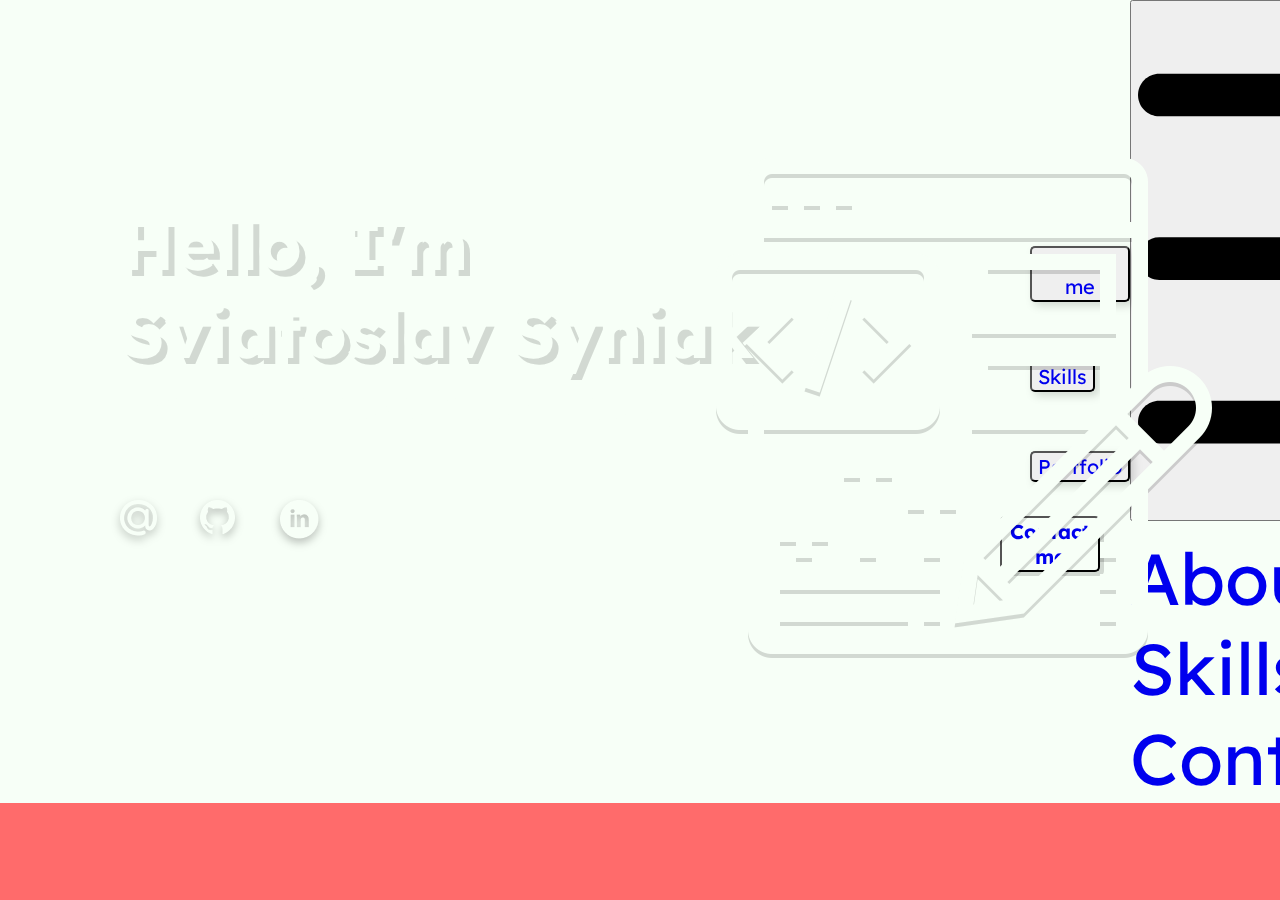
<file: index.html>
<!DOCTYPE HTML>

<html>

<head>
   <title>Portfolio</title>
   <meta charset="utf-8" />
   <meta name="viewport" content="width=device-width, initial-scale=1" />
   <link rel="stylesheet" href="css/main.css" />
</head>

<body>


   <header>
      <nav class="nav">
         <button class="NavigationItem">
            <a href="about.html">About me</a>
         </button>
         <button class="NavigationItem">
            <a href="skills.html">Skills</a>
         </button>
         <button class="NavigationItem">
            <a href="portfolio.html">Portfolio</a>
         </button>
         <button class="NavigationItem2">
            <a href="#">Contact me</a>
         </button>
      </nav>

      <div class="menu-button">
         <button class="menu">
            <img src="images/menu-icon.svg" class="menu-icon">
         </button>
         <div class="menu-content">
            <a href="#about">About me</a>
            <a href="#skills">Skills</a>
            <a href="portfolio.html">Portfolio</a>
            <a href="#contact">Contact me</a>
         </div>
      </div>

   </header>


   

      <div class="content">
         <div class="description">
            <h1>
               Hello, I'm <br> Sviatoslav Syniak
            </h1>
            <h2> Front-end developer / designer</h2>
            <div class="icons">
               <a href="mailto:sandmann.holzmann@gmail.com">
                  <img src="images/email1.png" class="icon1" />
               </a>
               <a href="https://github.com/SyniakSviatoslav">
                  <img src="images/github1.png" class="icon2" />
               </a>
               <a href="https://www.linkedin.com/in/sviatoslav-syniak-a1742420b/">
                  <img src="images/linkedin1.png" class="icon3" />
               </a>
            </div>
         </div>
         <img src="images/front.png" class="logo" />
      </div>


   </div>
</body>

</html>
</file>
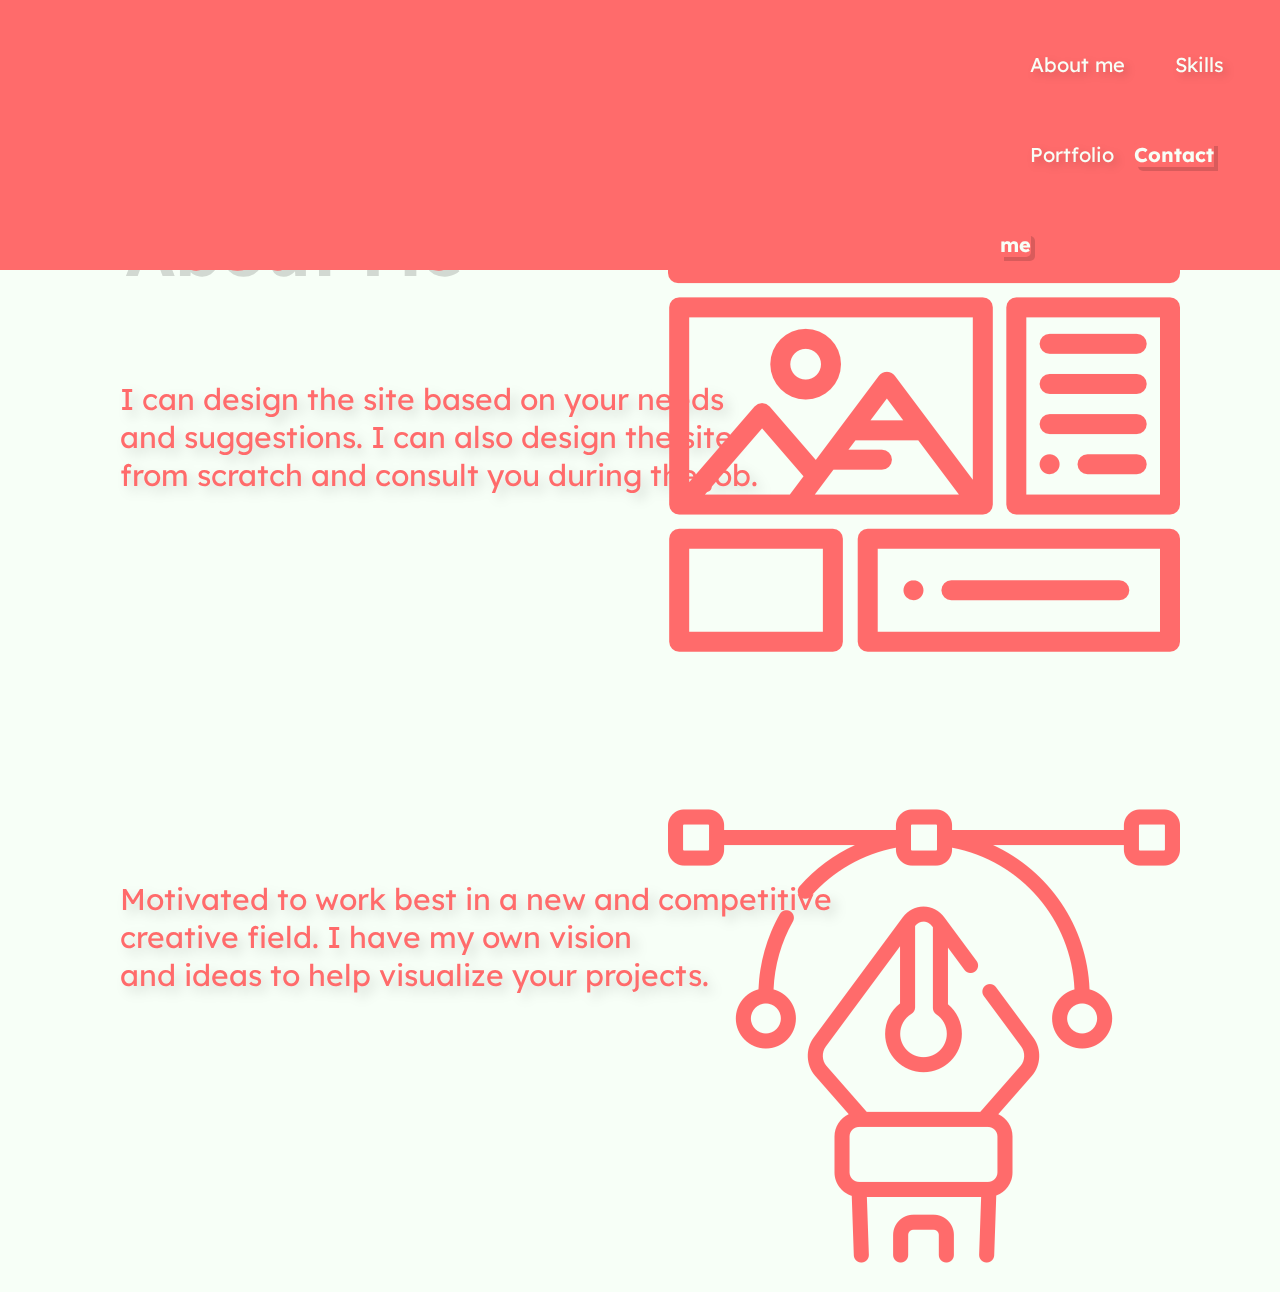
<file: about.html>
<!DOCTYPE HTML> 
 
<html> 
 <head> 
  <title>Portfolio</title> 
  <meta charset="utf-8" /> 
  <meta name="viewport" content="width=device-width, initial-scale=1" /> 
  <link rel="stylesheet" href="css/about.css" /> 
 </head> 
 <body > 
	 
  <main class="main"> 
   <header>
      <nav class="nav"> 
         <a href="about.html" class="NavigationItem">About me</a> 
         <a href="skills.html" class="NavigationItem">Skills</a> 
         <a href="portfolio.html" class="NavigationItem">Portfolio</a> 
         <a href="#" class="NavigationItem2">Contact me</a> 
        </nav> 
   </header>
</main> 
   <div class="content">
      <h1>
         About Me
        </h1>
        <p> I can design the site based on your needs <br> and suggestions. I can also design the site <br> from scratch and consult you during the job.</p>
        <p class="p2">
            Motivated to work best in a new and competitive <br>
            creative field. I have my own vision<br>
             and ideas to help visualize your projects.
        </p>
        <img src="images/web-design1.png" class="logos"/>
        <img src="images/vector1.png" class="logoss"/>
   </div>
<div>
	</div>
</main> 
 </body> 
</html>
</file>
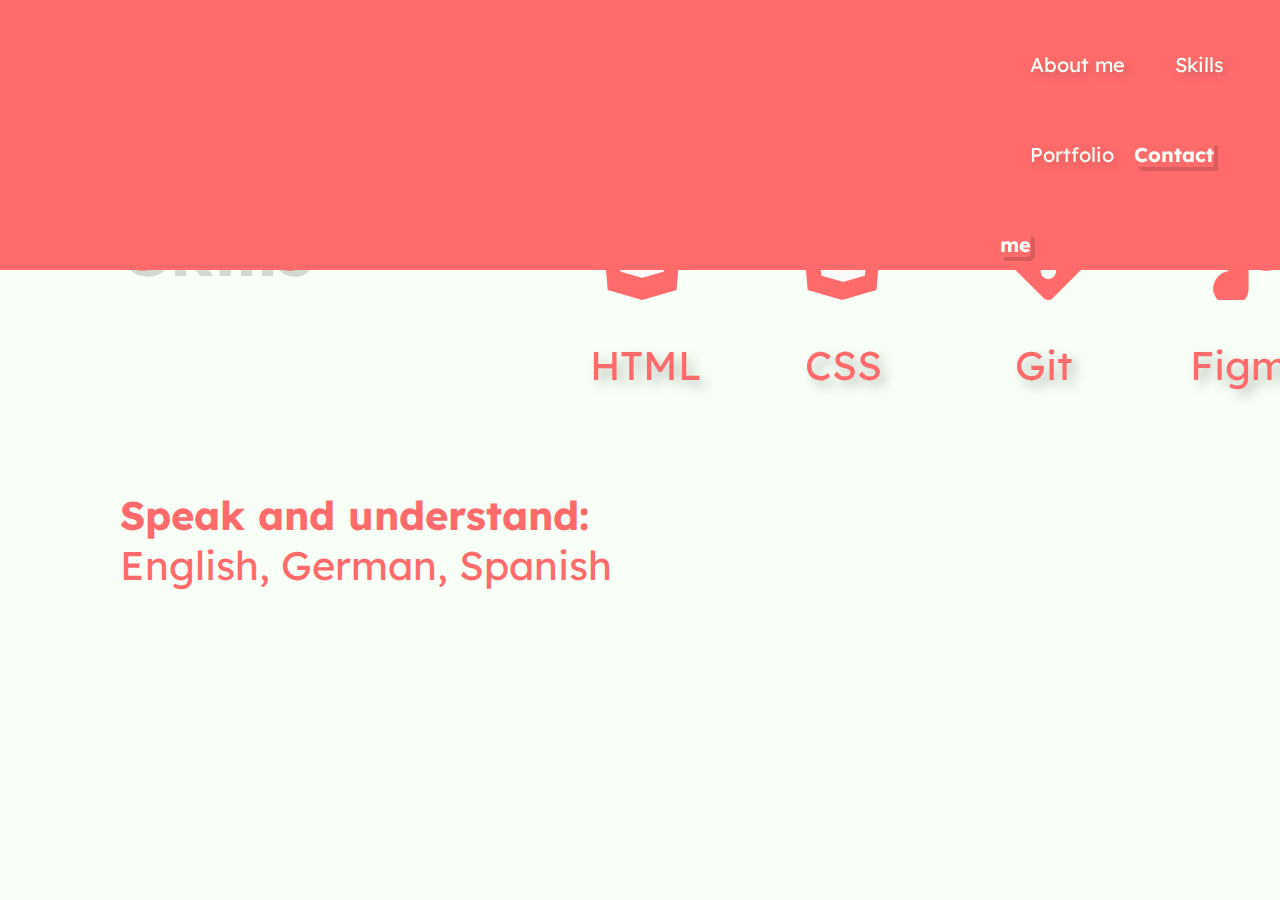
<file: skills.html>
<!DOCTYPE HTML> 
 
<html> 
 <head> 
  <title>Portfolio</title> 
  <meta charset="utf-8" /> 
  <meta name="viewport" content="width=device-width, initial-scale=1" /> 
  <link rel="stylesheet" href="css/skills.css" /> 
 </head> 
 <body > 
	 
  <main class="main"> 
   <header>
      <nav class="nav"> 
         <a href="about.html" class="NavigationItem">About me</a> 
         <a href="skills.html" class="NavigationItem">Skills</a> 
         <a href="portfolio.html" class="NavigationItem">Portfolio</a> 
         <a href="#" class="NavigationItem2">Contact me</a> 
        </nav> 
   </header>
</main> 
   <div class="content">
      <h1>
         Skills
        </h1>
        <p class="p1"> HTML</p>
        <p class="p2"> CSS</p>
        <p class="p3"> Git</p>
        <p class="p4"> Figma</p>
        <p class="p5"> <b>Speak and understand:</b> <br> English, German, Spanish</p>
        <div class="logos">
        <img src="images/html.png" class="logo1"/>
        <img src="images/css.png" class="logo2"/>
        <img src="images/git.png" class="logo3"/>
        <img src="images/figma.png" class="logo4"/>
    </div>
   </div>
<div>
	</div>
</main> 
 </body> 
</html>
</file>
<file: css/main.css>
@import url('https://fonts.googleapis.com/css2?family=Fredoka+One&family=Lexend+Deca&family=Train+One&display=swap');
:root {
  --main-color: #f7fff7;
  --background-color: #ff6b6b;
  --secondary-color: #ffe66d;
}

/* use variable this way color: var(--main-color)  */

body {
  margin: 0;
  font-family: 'Lexend Deca', sans-serif;
  background-color: var(--background-color);
}
.main {
background-color: var(--background-color);
}
header {
position:fixed;
top: 0px;
font-family: 'Lexend Deca', sans-serif;
color: var(--background-color);
font-size: 72px;
background-color: var(--main-color);
display: flex;
align-items: center;
justify-content: space-between;
width: 100%;
}
.nav {
margin-left: 1000px;
}
.NavigationItem {
margin-left: 30px;
font-family: 'Lexend Deca', sans-serif;
color: var(--background-color);
font-size: 20px;
border-radius: 5px;
filter: drop-shadow(4px 4px 4px rgba(0, 0, 0, 0.15));
animation-name: firstanimation;
animation-duration: 1.5s;
}
.NavigationItem:hover {
color: var(--main-color);
background-color: var(--background-color);
transition-duration: 1.5s;
width: 100px;
}
.NavigationItem2 {
  margin-right: 30px;
  font-family: 'Lexend Deca', sans-serif;
  color: var(--background-color);
  background-color: var(--main-color);
  font-size: 20px;
  font-weight: bolder;
  border-radius: 5px;
  filter: drop-shadow(4px 4px 0px rgba(0, 0, 0, 0.15));
  animation-name: firstanimation;
  animation-duration: 1.5s;
  }
.NavigationItem2:hover {
  font-family: 'Lexend Deca', sans-serif;
  color: var(--main-color);
  background-color: var(--background-color);
  font-size: 20px;
  border-radius: 5px;
  transition-duration: 1.5s;
  }
a {
  text-decoration: none;
}

.logo {
  display: flex;
  position: absolute;
  top: 150px;
  right: 60px;
  filter: drop-shadow(0px 4px 0px rgba(0, 0, 0, 0.15));
  animation-name: firstanimation;
  animation-duration: 2s;
}
  
  

.description {
  display: flex;
  justify-content: left;
  width: 400px;
}
h1 {
  position: absolute;
  margin-top: 200px;
  margin-left: 120px;
  font-family: 'Lexend Deca', sans-serif;
  font-size: 70px;
  color: var(--main-color);
  filter: drop-shadow(6px 6px 0px rgba(0, 0, 0, 0.15));
  animation-name: firstanimation;
  animation-duration: 4s;
  }
  h2 {
    position: absolute;
    margin-top: 380px;
    margin-left: 120px;
    font-family: 'Lexend Deca', sans-serif;
    font-size: 40px;
    color: var(--main-color);
    animation-name: firstanimation;
    animation-duration: 4s;
    }
    @keyframes firstanimation {
      from 
      {opacity:0;}
        to 
        {opacity:1;}
        }
    
    .icon1 {
    position: absolute;
    top: 500px;
    left:120px;
    filter: drop-shadow(0px 4px 4px rgba(0, 0, 0, 0.25));
    animation-name: firstanimation;
   animation-duration: 4s;
    }
    .icon1:hover {
      display: block;
     background-color: #ff5b6b;
      border-radius: 5px;
      transition-duration: 0.5s; 
    }
    .icon2 {
      position: absolute;
      top: 500px; 
      left:200px;
      filter: drop-shadow(0px 4px 4px rgba(0, 0, 0, 0.25));
      animation-name: firstanimation;
      animation-duration: 4s;
      }
      .icon2:hover {
        display: block;
       background-color: #ff5b6b;
        border-radius: 5px;
        transition-duration: 0.5s; 
      }

      .icon3 {
        position: absolute;
        top: 500px; 
        left:280px;
        filter: drop-shadow(0px 4px 4px rgba(0, 0, 0, 0.25));
        animation-name: firstanimation;
        animation-duration: 4s;
        }
        .icon3:hover {
          display: block;
         background-color: #ff5b6b;
          border-radius: 5px;
          transition-duration: 0.5s; 
        }
</file>
<file: css/about.css>
@import url('https://fonts.googleapis.com/css2?family=Fredoka+One&family=Lexend+Deca&family=Train+One&display=swap');
:root {
  --main-color: #f7fff7;
  --background-color: #ff6b6b;
  --secondary-color: #ffe66d;
}

/* use variable this way color: var(--main-color)  */

body {
  margin: 0;
  font-family: 'Lexend Deca', sans-serif;
  background-color: var(--main-color);
}
.main {
background-color: var(--main-color);
position: absolute;
height: auto;
width: auto;
}

header {
position:fixed;
top: 0px;
font-family: 'Lexend Deca', sans-serif;
color: var(--main-color);
font-size: 72px;
background-color: var(--background-color);
display: flex;
align-items: center;
justify-content: space-between;
width: 100%;
z-index: 1;
}
.nav {
margin-left: 1000px;
}
.NavigationItem {
margin-left: 30px;
font-family: 'Lexend Deca', sans-serif;
color: var(--main-color);
font-size: 20px;
border-radius: 5px;
filter: drop-shadow(4px 4px 4px rgba(0, 0, 0, 0.15));
animation-name: firstanimation;
animation-duration: 1.5s;
}
.NavigationItem:hover {
color: var(--background-color);
background-color: var(--main-color);
transition-duration: 1.5s;
width: 100px;
}
.NavigationItem2 {
  margin-right: 30px;
  font-family: 'Lexend Deca', sans-serif;
  color: var(--main-color);
  background-color: var(--background-color);
  font-size: 20px;
  font-weight: bolder;
  border-radius: 5px;
  filter: drop-shadow(4px 4px 0px rgba(0, 0, 0, 0.15));
  animation-name: firstanimation;
  animation-duration: 1.5s;
  }
.NavigationItem2:hover {
  font-family: 'Lexend Deca', sans-serif;
  color: var(--background-color);
  background-color: var(--main-color);
  font-size: 20px;
  border-radius: 5px;
  transition-duration: 1.5s;
  }

a {
  text-decoration: none;
}

h1 {
  position: absolute;
  margin-top: 200px;
  margin-left: 120px;
  font-family: 'Lexend Deca', sans-serif;
  font-size: 70px;
  color: var(--background-color);
  filter: drop-shadow(6px 6px 0px rgba(0, 0, 0, 0.15));
  animation-name: firstanimation;
  animation-duration: 4s;
  }
    @keyframes firstanimation {
      from 
      {opacity:0;}
        to 
        {opacity:1;}
        }
p {
position: absolute;
text-align: left;
top: 350px;
left: 120px;
font-family: 'Lexend Deca', sans-serif;
font-size: 30px;
color: var(--background-color);
filter: drop-shadow(6px 6px 6px rgba(0, 0, 0, 0.15));
animation-name: firstanimation;
animation-duration: 4s;
}
.p2 {
position: absolute;
text-align: left;
top: 850px;
left: 120px;
font-family: 'Lexend Deca', sans-serif;
font-size: 30px;
color: var(--background-color);
filter: drop-shadow(6px 6px 6px rgba(0, 0, 0, 0.15));
animation-name: firstanimation;
animation-duration: 4s;   
}
.logos {
display: block;
position: absolute;
right: 100px;
top: 150px;
max-width: 100%;
animation-name: firstanimation;
animation-duration: 4s; 
}
.logoss {
 display: block;
 position: absolute;
 right: 100px;
 top: 780px;
 max-width: 100%;  
 animation-name: firstanimation;
animation-duration: 4s;  
}
</file>
<file: css/skills.css>
@import url('https://fonts.googleapis.com/css2?family=Fredoka+One&family=Lexend+Deca&family=Train+One&display=swap');
:root {
  --main-color: #f7fff7;
  --background-color: #ff6b6b;
  --secondary-color: #ffe66d;
}

/* use variable this way color: var(--main-color)  */

body {
  margin: 0;
  font-family: 'Lexend Deca', sans-serif;
  background-color: var(--main-color);
}
.main {
background-color: var(--main-color);
position: absolute;
height: auto;
width: auto;
}

header {
position:fixed;
top: 0px;
font-family: 'Lexend Deca', sans-serif;
color: var(--main-color);
font-size: 72px;
background-color: var(--background-color);
display: flex;
align-items: center;
justify-content: space-between;
width: 100%;
z-index: 1;
}
.nav {
margin-left: 1000px;
}
.NavigationItem {
margin-left: 30px;
font-family: 'Lexend Deca', sans-serif;
color: var(--main-color);
font-size: 20px;
border-radius: 5px;
filter: drop-shadow(4px 4px 4px rgba(0, 0, 0, 0.15));
animation-name: firstanimation;
animation-duration: 1.5s;
}
.NavigationItem:hover {
color: var(--background-color);
background-color: var(--main-color);
transition-duration: 1.5s;
width: 100px;
}
.NavigationItem2 {
  margin-right: 30px;
  font-family: 'Lexend Deca', sans-serif;
  color: var(--main-color);
  background-color: var(--background-color);
  font-size: 20px;
  font-weight: bolder;
  border-radius: 5px;
  filter: drop-shadow(4px 4px 0px rgba(0, 0, 0, 0.15));
  animation-name: firstanimation;
  animation-duration: 1.5s;
  }
.NavigationItem2:hover {
  font-family: 'Lexend Deca', sans-serif;
  color: var(--background-color);
  background-color: var(--main-color);
  font-size: 20px;
  border-radius: 5px;
  transition-duration: 1.5s;
  }

a {
  text-decoration: none;
}

h1 {
  position: absolute;
  margin-top: 200px;
  margin-left: 120px;
  font-family: 'Lexend Deca', sans-serif;
  font-size: 70px;
  color: var(--background-color);
  filter: drop-shadow(6px 6px 0px rgba(0, 0, 0, 0.15));
  animation-name: firstanimation;
  animation-duration: 4s;
  }
    @keyframes firstanimation {
      from 
      {opacity:0;}
        to 
        {opacity:1;}
        }
        
        .logo1 {
            position: absolute;
        top: 200px;
        left: 600px;
        animation-name: firstanimation;
  animation-duration: 4s;
        }
        .logo2 {
            position: absolute;
        top: 200px;
        left: 800px;
        animation-name: firstanimation;
  animation-duration: 4s;
        }
        .logo3 {
            position: absolute;
        top: 200px;
        left: 1000px;
        animation-name: firstanimation;
  animation-duration: 4s;
        }
        .logo4 {
            position: absolute;
        top: 200px;
        left: 1200px;
        animation-name: firstanimation;
  animation-duration: 4s;
        }
        .p1 {
            position: absolute;
        top: 300px;
        left: 590px;
        font-family: 'Lexend Deca', sans-serif;
  font-size: 40px;
  color: var(--background-color);
  filter: drop-shadow(6px 6px 6px rgba(0, 0, 0, 0.25));
  animation-name: firstanimation;
  animation-duration: 4s;
        }
        .p2 {
            position: absolute;
        top: 300px;
        left: 805px;
        font-family: 'Lexend Deca', sans-serif;
  font-size: 40px;
  color: var(--background-color);
  filter: drop-shadow(6px 6px 6px rgba(0, 0, 0, 0.25));
  animation-name: firstanimation;
  animation-duration: 4s;
        }
        .p3{
            position: absolute;
        top: 300px;
        left: 1015px;
        font-family: 'Lexend Deca', sans-serif;
  font-size: 40px;
  color: var(--background-color);
  filter: drop-shadow(6px 6px 6px rgba(0, 0, 0, 0.25));
  animation-name: firstanimation;
  animation-duration: 4s;
        }
        .p4 {
            position: absolute;
        top: 300px;
        left: 1190px;
        font-family: 'Lexend Deca', sans-serif;
  font-size: 40px;
  color: var(--background-color);
  filter: drop-shadow(6px 6px 6px rgba(0, 0, 0, 0.25));
  animation-name: firstanimation;
  animation-duration: 4s;
        }
        .p5 {
            position: absolute;
        top: 450px;
        left: 120px;
        font-family: 'Lexend Deca', sans-serif;
  font-size: 40px;
  color: var(--background-color);
  animation-name: firstanimation;
  animation-duration: 4s;
        }
</file>
